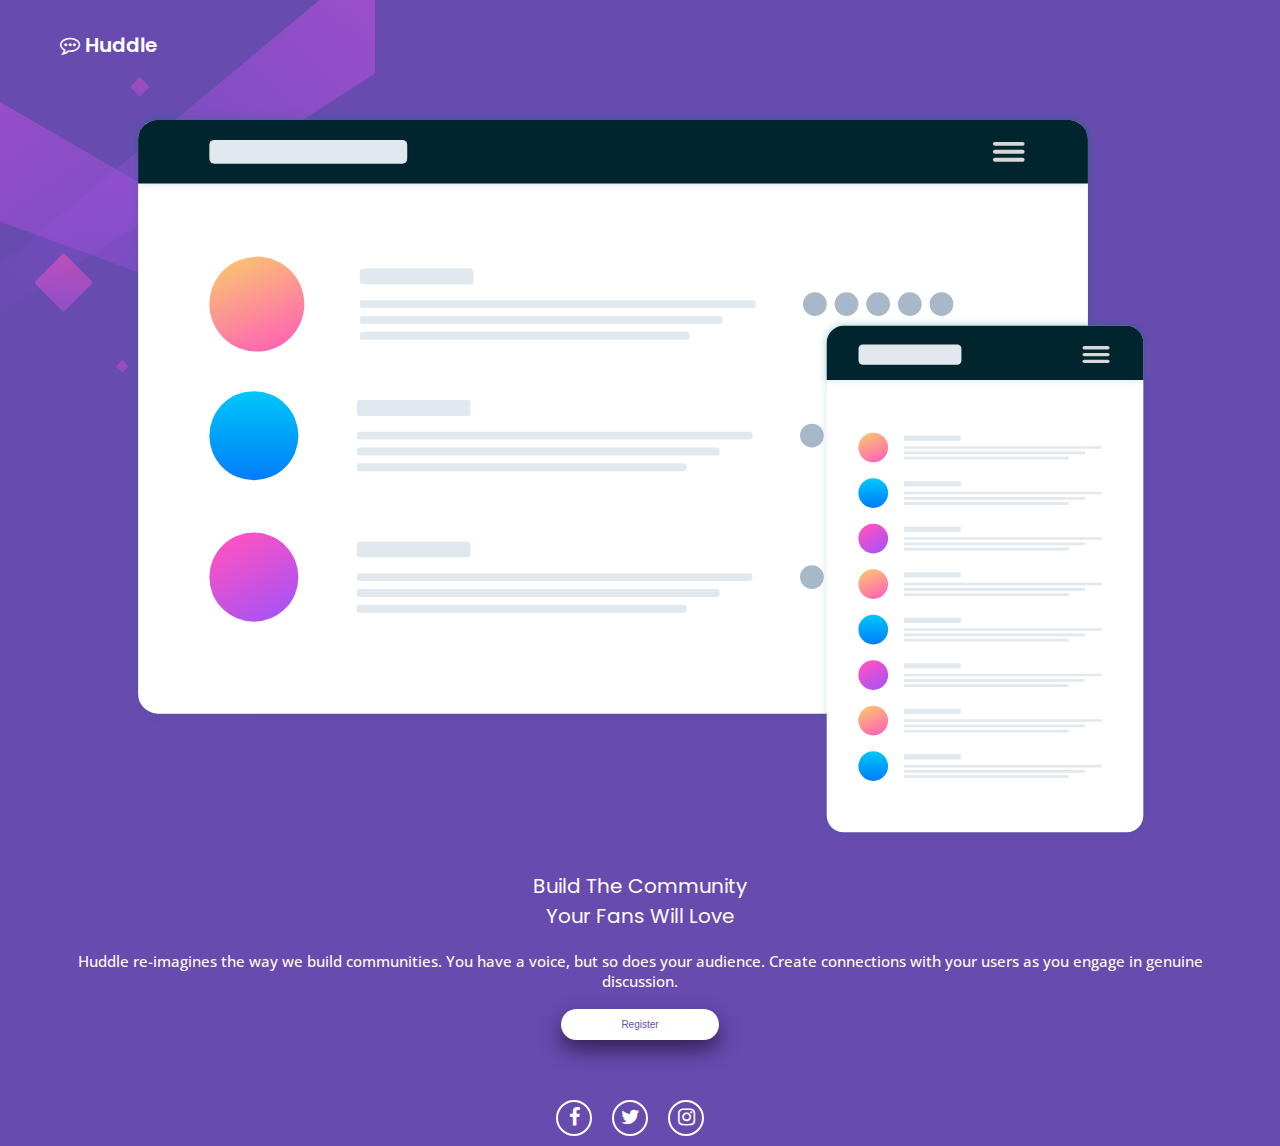
<file: index.html>
<!DOCTYPE html>
<html lang="en">
<head>
  <meta charset="UTF-8">
  <meta name="viewport" content="width=device-width, initial-scale=1.0"> <!-- displays site properly based on user's device -->

  <link rel="icon" type="image/png" sizes="32x32" href="./images/favicon-32x32.png">
  
  <title>Frontend Mentor | Huddle landing page with single introductory section</title>
  <link rel="stylesheet" href="index.css">
  <link rel="preconnect" href="https://fonts.googleapis.com">
  <link rel="preconnect" href="https://fonts.gstatic.com" crossorigin>
  <link href="https://fonts.googleapis.com/css2?family=Poppins:wght@500&display=swap" rel="stylesheet">
  <link rel="preconnect" href="https://fonts.googleapis.com">
 <link rel="preconnect" href="https://fonts.gstatic.com" crossorigin>
 <link href="https://fonts.googleapis.com/css2?family=Open+Sans:wght@300&display=swap" rel="stylesheet">
  <link rel="stylesheet" href="https://cdnjs.cloudflare.com/ajax/libs/font-awesome/4.7.0/css/font-awesome.min.css">

  <!-- Feel free to remove these styles or customise in your own stylesheet 👍 -->
  <style>
    .attribution { font-size: 11px; text-align: center; }
    .attribution a { color: hsl(228, 45%, 44%); }
  </style>
</head>
<body>
  <header>
    <h1 class="hed">
      <i class="fa fa-commenting-o" aria-hidden="true"></i>
      Huddle</h1></header>
  <main>
    <div class="flex">
      <img src="./images/illustration-mockups.svg" alt="">
      <div class="content">
        <h1>Build The Community <br> Your Fans Will Love</h1>
        <div class="p">Huddle re-imagines the way we build communities. You have a voice, but so does your audience. 
          Create connections with your users as you engage in genuine discussion. 
         </div>
         <button>Register</button>
      </div>
    </div>
    <div class="icon"> 
        <a href="index.html" aria-label="facebook"><i class="fa fa-facebook fa-lg" aria-hidden="true" ></i></a>
        <a href="index.html" aria-label="twitter">
      <i class="fa fa-twitter fa-lg" aria-hidden="true"></i>
      </a>
      <a href="index.html" aria-label="instagram"><i class="fa fa-instagram fa-lg" aria-hidden="true"></i> </a>
    </div>
  </main> 
  <!-- <footer>
    <p class="attribution">
      Challenge by <a href="https://www.frontendmentor.io?ref=challenge" target="_blank">Frontend Mentor</a>. 
      Coded by <a href="#">Your Name Here</a>.
    </p> -->
  </footer>
</body>
</html>
</file>
<file: index.css>
*{
    box-sizing: border-box;
    padding: 0;
    margin: 0;
    background-image: url(./images/bg-desktop.svg);
    /* background-size: cover; */
    background-color:  hsl(257, 40%, 49%);
    background-attachment: fixed;
    color:  white;
}
body{
    font-family: 'Open Sans', sans-serif;
    font-weight: 400;
}
header{
    padding: 30px;
}
i{
    margin-top: -10px;
}
.hed{  
    font-size: 40px;
    padding-left: 30px;
    font-family: 'Poppins', sans-serif;
    font-weight: 600;
}
h1{
    margin-bottom: 40px;
    font-weight: 400;
    font-family: 'Poppins', sans-serif;
}
.flex{
    /* padding: 30px; */
    padding-left: 40px;
    display: flex;
    text-align: left;
    /* align-items: center; */
}
.content{
    width: 50%;
    height: 100%;
    padding: 60px;
    text-align: left;
}
button{
    margin-top: 40px;
    padding: 15px 60px;
    background-color: white;
    font-size: 19px;
    color:hsl(257, 40%, 49%);
    border-radius: 50px;
    border:none;
    box-shadow: 0px 10px 20px hsl(257, 42%, 24%);
}
.p{
    margin-right: 100px;
    color: rgb(255, 250, 241);
    font-size: 17px;
    font-weight: 500;
}
.icon
{
margin-left: 80%;
}
.icon  a{
      text-align:center;
      float: left;
      width: 46px;
      height: 46px;
      border: 2px solid white;
      border-radius: 100%;
      margin-right: 20px; /*space between*/
      display: flex;
      align-items: flex-start;
      text-decoration: none;
  } 
  .icon a i{
      font-size: 20px;
      align-self:center;
      color: white;
      margin: 0 auto;
  }
  .icon a:hover{
    border-color: hsl(300, 69%, 71%);
    outline: none;
}
  .icon a:active{
      outline: none;
  }
  .icon a:hover i{
      color: hsl(300, 69%, 71%);
  }
  button:hover{
      background-color: hsl(300, 69%, 71%);
  }
  @media(max-width:1351px)
  {   *{
        box-sizing: border-box;
         padding: 0;
         margin: 0;
         background-image: url(./images/bg-mobile.svg);
         /* background-size: cover; */
         background-repeat: no-repeat;
          background-color:  hsl(257, 40%, 49%);
          background-attachment: fixed;
         color:  white;
         }
      .flex{
          /* flex-direction: column; */
          margin: 0 auto;
          padding: 0px;
      }
      img{
          width: 50%;
          height: 10%;
      }
      .content{
          width: 100%;
          /* text-align: center; */
          padding: 20px;
      }
      .icon
        {
           margin-left: 70%;
        }
  }
  @media(max-width:1351px){
      .flex{
          flex-direction: column;
          align-items: center;
          justify-content: center;
      }
      .hed{
          font-size: 20px;
          margin-left: 0px;
      }
      h1{
          font-size: 20px;
          margin-bottom: 20px;
      }
      .content{
          text-align: center;
          padding: 30px;
      }
     img{
         width: 80%;
     }
     .p{
         margin-right: 0px;
         font-size: 15px;
         margin: 20px;
     }
     .icon{
         margin: 0px;
         width: 100%;
         display: flex;
         align-items: center;
         justify-content: center;
         margin-bottom: 10px;
     }
     button{
        margin-top: -2px;
        padding: 10px 60px;
        font-size: 10px;
        margin-bottom: 30px;
     }
     .icon  a{
         width: 36px;
         height: 36px;
     }
  }
</file>
